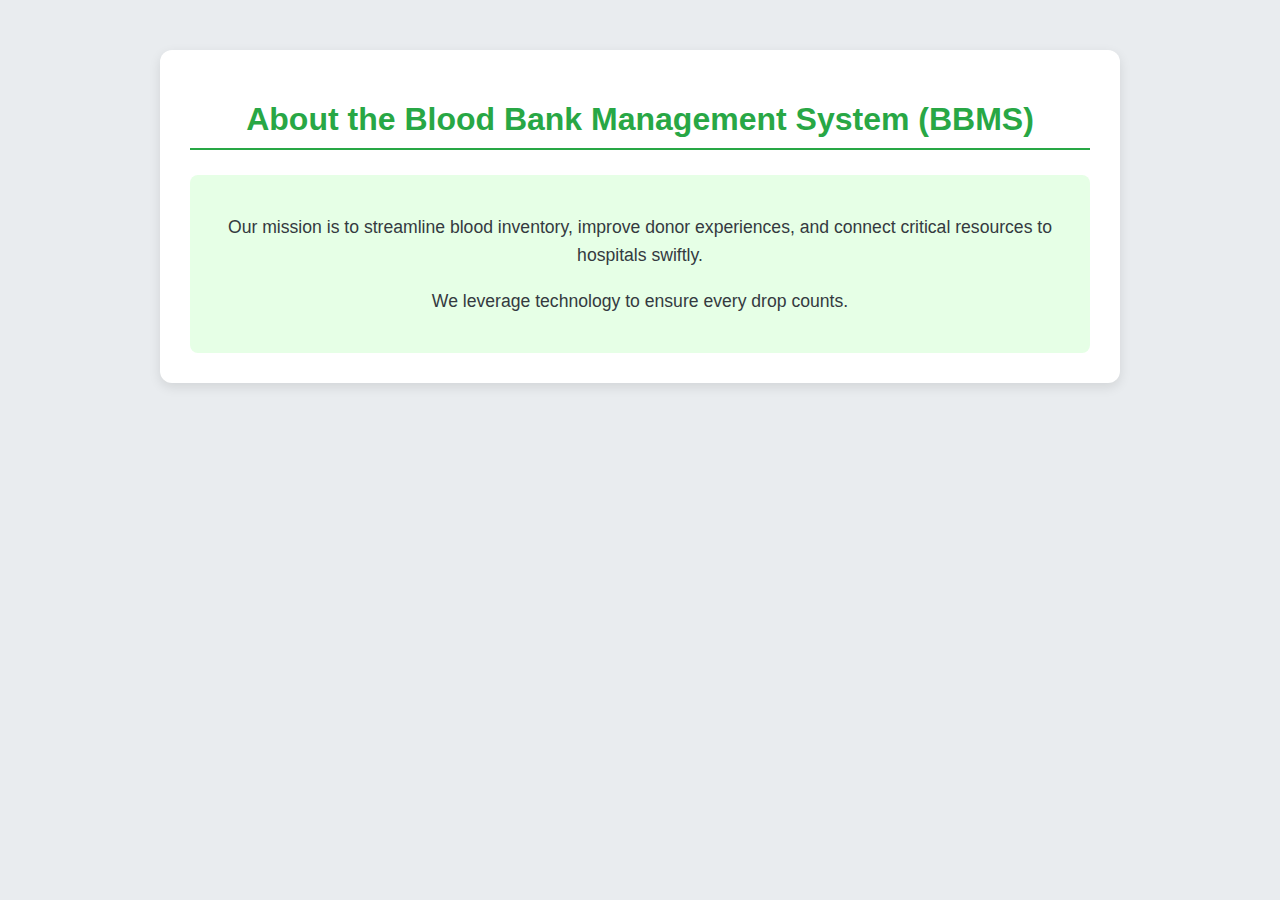
<file: about.html>
<!DOCTYPE html>
<html lang="en">
<head>
    <meta charset="UTF-8">
    <meta name="viewport" content="width=device-width, initial-scale=1.0">
    <title>BBMS - About</title>
    <style>
        body { 
            font-family: 'Segoe UI', Tahoma, Geneva, Verdana, sans-serif; 
            margin: 0; 
            padding: 0; 
            background-color: #e9ecef; 
            color: #343a40; 
        }
        .container { 
            max-width: 900px; 
            margin: 50px auto; 
            padding: 30px; 
            background: #ffffff; 
            border-radius: 12px; 
            box-shadow: 0 4px 12px rgba(0, 0, 0, 0.1); 
            text-align: center; 
        }
        h1 { 
            color: #28A745; 
            border-bottom: 2px solid #28A745;
            padding-bottom: 10px;
            margin-bottom: 25px;
        }
        .message-card {
            background-color: #e6ffe6; 
            padding: 20px;
            border-radius: 8px;
            font-size: 1.1em;
            line-height: 1.6;
        }
    </style>
</head>
<body>

<div class="container">
    <h1>About the Blood Bank Management System (BBMS)</h1>
    <div class="message-card">
        <p>Our mission is to streamline blood inventory, improve donor experiences, and connect critical resources to hospitals swiftly.</p>
        <p>We leverage technology to ensure every drop counts.</p>
    </div>
</div>

</body>
</html>
</file>
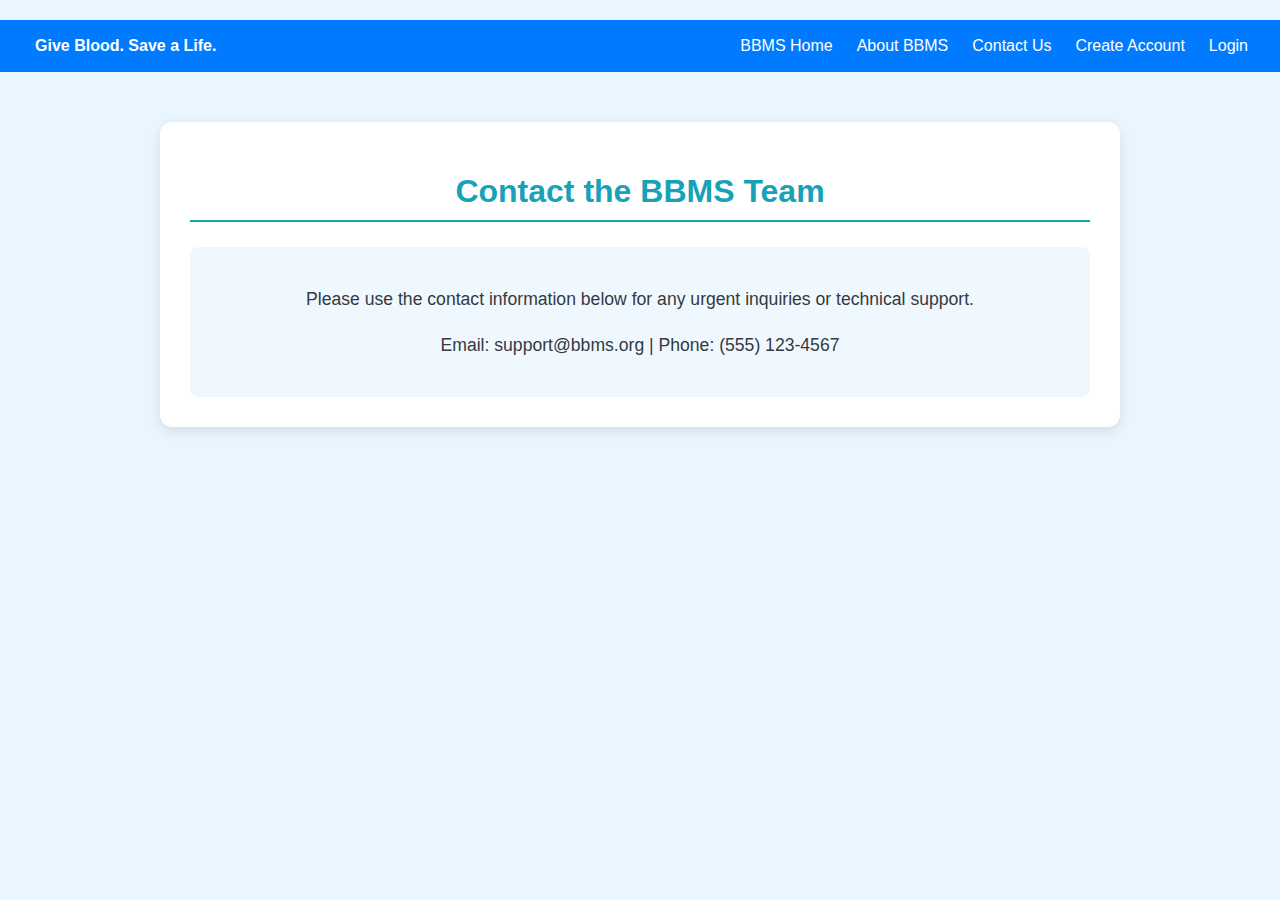
<file: contact.html>
<!DOCTYPE html>
<html lang="en">
<head>
    <meta charset="UTF-8">
    <meta name="viewport" content="width=device-width, initial-scale=1.0">
    <title>BBMS - Contact</title>
    <style>
        /* --- General Base Styles --- */
        body { 
            font-family: 'Segoe UI', Tahoma, Geneva, Verdana, sans-serif; 
            margin: 0; 
            padding: 0; 
            /* Best Background: Professional Light Blue/Gray */
            background-color: #e9f5ff; 
            color: #343a40; 
        }
        .container { 
            max-width: 900px; 
            margin: 50px auto; 
            padding: 30px; 
            background: #ffffff; 
            border-radius: 12px; 
            box-shadow: 0 4px 12px rgba(0, 0, 0, 0.1); 
            text-align: center; 
        }
        h1 { 
            color: #17A2B8; /* Info Blue/Teal */
            border-bottom: 2px solid #17A2B8;
            padding-bottom: 10px;
            margin-bottom: 25px;
        }
        .message-card {
            background-color: #f0f8ff; /* Very light blue */
            padding: 20px;
            border-radius: 8px;
            font-size: 1.1em;
            line-height: 1.6;
            margin-top: 20px;
        }

        /* --- Background Image Placeholder --- */
        .page-background {
            /* Placeholder for your image: */
            /* background-image: url('YOUR_CONTACT_IMAGE.jpg'); */
            background-size: cover;
            background-position: center;
            padding: 20px 0;
        }

        /* --- Navigation Bar (Corrected & Refined) --- */
        .navbar { 
            display: flex; 
            justify-content: space-between; 
            align-items: center; 
            background-color: #007BFF; 
            padding: 12px 20px; 
            color: white;
        }
        .nav-brand-container { 
            display: flex; 
            align-items: center; 
        }
        .donation-tagline { 
            color: white; 
            font-weight: bold; 
            margin-left: 15px; 
        }
        .menu-links a { 
            color: white; 
            margin: 0 12px; 
            text-decoration: none; 
            font-weight: 500; 
            display: block; 
            padding: 5px 0;
            transition: color 0.3s;
        }
        .menu-links a:hover {
            color: #DC3545; 
        }
        .menu-links { 
            display: flex; 
            flex-direction: row; 
            align-items: center; 
        }
        .hamburger-icon { 
            display: none; 
            color: white; 
            font-size: 28px; 
            cursor: pointer; 
            padding: 0;
        }

        /* --- Mobile Styles --- */
        @media screen and (max-width: 768px) {
            .menu-links { 
                display: none; 
                width: 100%; 
                flex-direction: column; 
                background-color: #0069d9; 
                position: absolute; 
                top: 50px; 
                left: 0;
                padding-bottom: 10px;
            }
            .navbar {
                justify-content: flex-start; 
                position: relative;
            }
            .nav-brand-container {
                order: 1;
                width: 100%;
                justify-content: space-between;
            }
            .hamburger-icon { 
                display: block; 
                order: 2; 
            }
            .navbar.responsive .menu-links { 
                display: flex; 
                z-index: 10;
            }
            .navbar.responsive .menu-links a { 
                padding: 10px 20px; 
                text-align: left; 
                border-top: 1px solid rgba(255, 255, 255, 0.1); 
                margin: 0; 
            }
            .donation-tagline {
                margin-left: 0;
            }
        }
    </style>
    <script>
        function redirectPage(fileName) {
            window.location.href = fileName;
        }
        function toggleMenu() {
            var nav = document.querySelector(".navbar");
            if (nav) {
                nav.classList.toggle("responsive");
            }
        }
    </script>
</head>
<body>

<div class="page-background">
    <div class="navbar">
        <div class="nav-brand-container">
            <span class="donation-tagline">Give Blood. Save a Life.</span>
            <a href="javascript:void(0);" class="hamburger-icon" onclick="toggleMenu()">
                &#9776;
            </a>
        </div>

        <div class="menu-links" id="myMenuLinks">
            <a onclick="redirectPage('home.html')">BBMS Home</a>
            <a onclick="redirectPage('about.html')">About BBMS</a>
            <a onclick="redirectPage('contact.html')">Contact Us</a>
            <a onclick="redirectPage('createaccount.html')"> Create Account</a>
            <a onclick="redirectPage('login.html')">Login</a>
        </div>
    </div>

    <div class="container">
        <h1>Contact the BBMS Team</h1>
        <div class="message-card">
            <p>Please use the contact information below for any urgent inquiries or technical support.</p>
            <p>Email: support@bbms.org | Phone: (555) 123-4567</p>
        </div>
    </div>
</div>

</body>
</html>
</file>
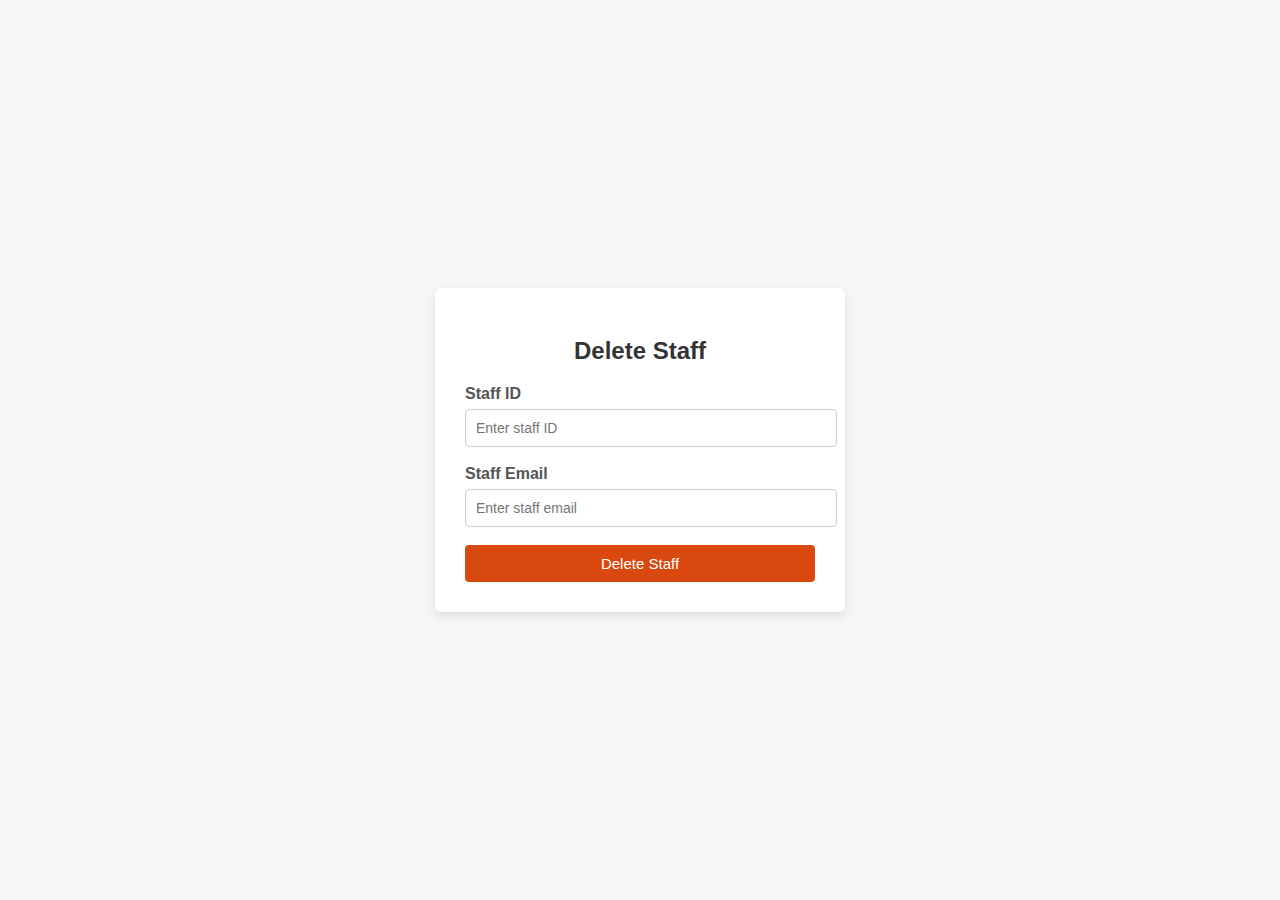
<file: admin/deletestaff.html>
<!DOCTYPE html>
<html lang="en">
<head>
    <meta charset="UTF-8">
    <title>Delete Staff</title>
    <style>
        body {
            font-family: Arial, sans-serif;
            background-color: #f4f6f8;
            display: flex;
            justify-content: center;
            align-items: center;
            height: 100vh;
            margin: 0;
        }

        .delete-box {
            background: #ffffff;
            padding: 30px;
            width: 350px;
            border-radius: 6px;
            box-shadow: 0 4px 10px rgba(0,0,0,0.1);
        }

        .delete-box h2 {
            text-align: center;
            margin-bottom: 20px;
            color: #333;
        }

        label {
            display: block;
            margin-bottom: 6px;
            font-weight: bold;
            color: #555;
        }

        input {
            width: 100%;
            padding: 10px;
            margin-bottom: 18px;
            border: 1px solid #ccc;
            border-radius: 4px;
            font-size: 14px;
        }

        button {
            width: 100%;
            padding: 10px;
            background-color: #d9480f;
            color: white;
            border: none;
            border-radius: 4px;
            font-size: 15px;
            cursor: pointer;
        }

        button:hover {
            background-color: #b63b0c;
        }
    </style>
</head>
<body>

<div class="delete-box">
    <h2>Delete Staff</h2>

    <form action="delete_staff.php" method="POST"
          onsubmit="return confirm('Are you sure you want to delete this staff member?');">

        <!-- OPTION 1: Delete by ID -->
        <label for="staff_id">Staff ID</label>
        <input type="number" id="staff_id" name="staff_id" placeholder="Enter staff ID">

        <!-- OPTION 2: Delete by Email -->
        <label for="email">Staff Email</label>
        <input type="email" id="email" name="email" placeholder="Enter staff email">

        <button type="submit">Delete Staff</button>
    </form>
</div>

</body>
</html>
</file>
